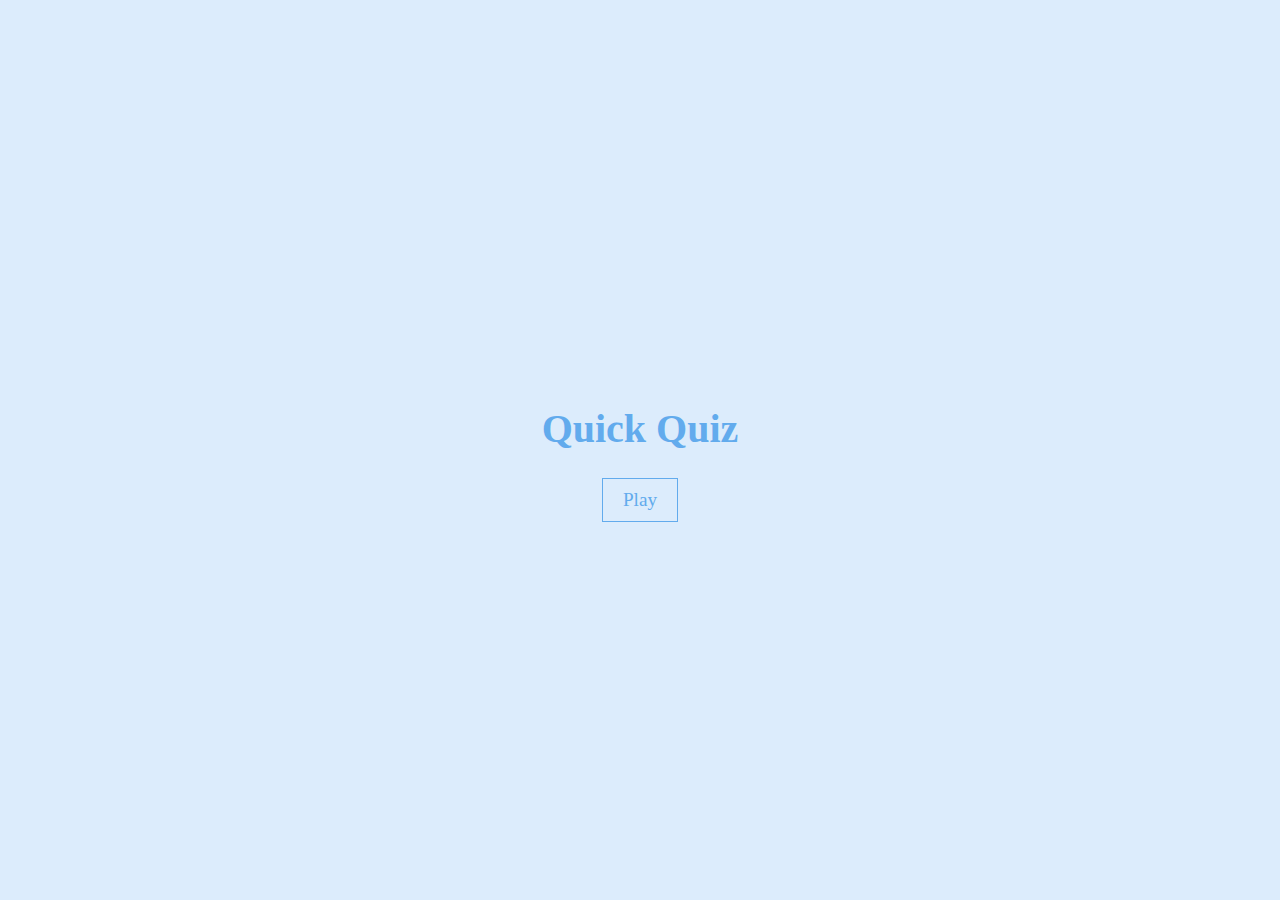
<file: index.html>
<!DOCTYPE html>
<html lang="en">
<head>
    <meta charset="UTF-8">
    <meta name="viewport" content="width=device-width, initial-scale=1.0">
    <title>Document</title>
    <link rel="stylesheet" href="style.css">
</head>
<body>
    <div class="container">
        <h1>Quick Quiz</h1>
        <a href="quiz.html" class="playBtn">Play</a>
    </div>
    <div class="questions">
        <div class="question"></div>
        <div class="options"></div>
    </div>
    <script src="./script.js"></script>
</body>
</html>
</file>
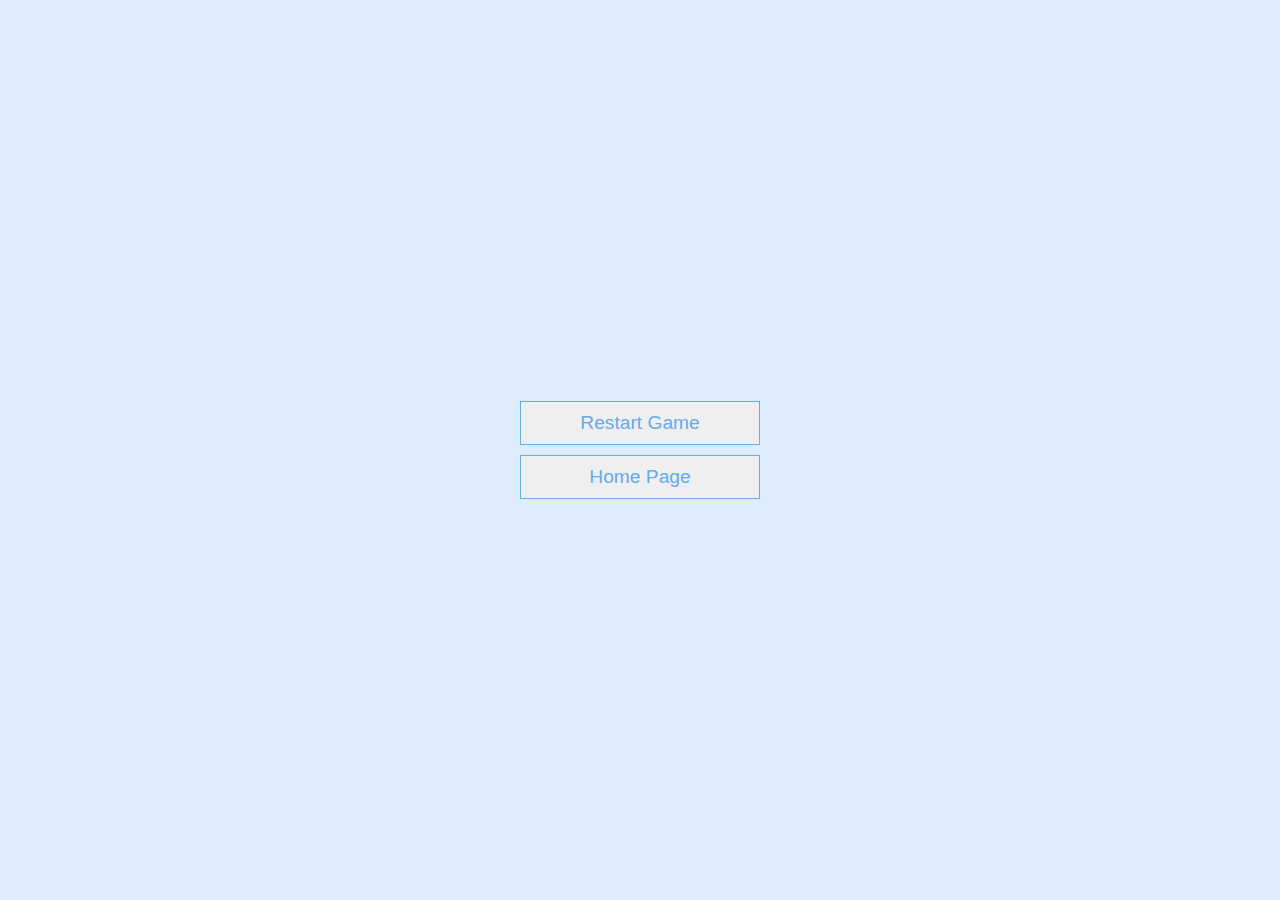
<file: end.html>
<!DOCTYPE html>
<html lang="en">
<head>
    <meta charset="UTF-8">
    <meta name="viewport" content="width=device-width, initial-scale=1.0">
    <title>Document</title>
    <link rel="stylesheet" href="style.css">
</head>
<body>
    <div class="container">
        <div class="score"><span id="finalScore">0</span></div>
        <div class="end">
            <div class="buttons">
                <button onclick="restartGame()">Restart Game</button>
            </div>
            <div class="buttons">
                <button onclick="goToHomePage()">Home Page</button>
            </div>
        </div>
    </div>
    <script src="./script.js"></script>
</body>
</html>
</file>
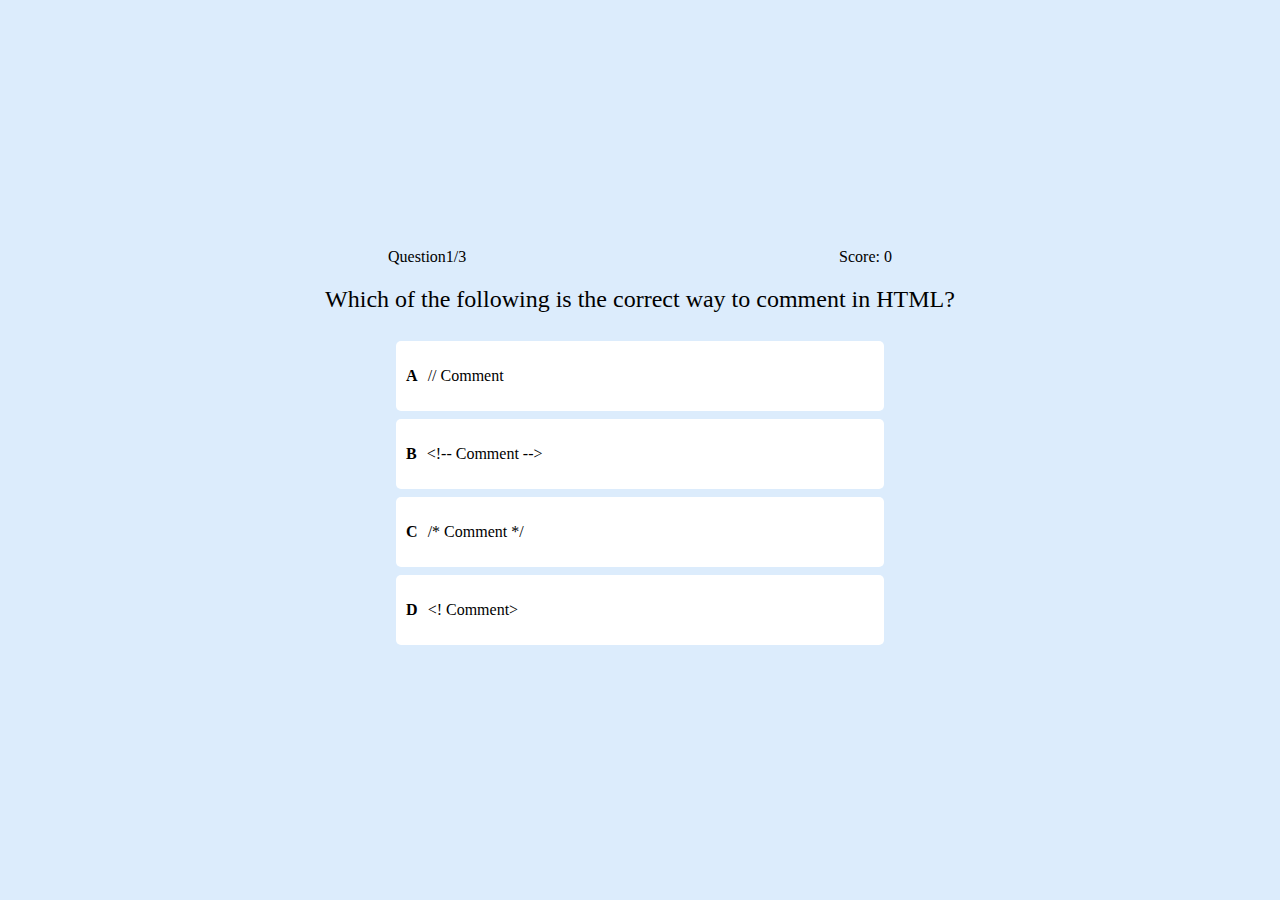
<file: quiz.html>
<!DOCTYPE html>
<html lang="en">
<head>
    <meta charset="UTF-8">
    <meta name="viewport" content="width=device-width, initial-scale=1.0">
    <title>Document</title>
    <link rel="stylesheet" href="style.css">
</head>
<body>
    <div class="quizContainer">
        <div id="progress">
            <div id="questionCounter">Question 1/3</div>
            <div id="score">Score: 0</div>
        </div>
        <div id="question">Question text</div>
        <div class="choices">
            <div class="choiceContainer">
                <p class="number">A</p>
                <p class="text" data-num="1">Choice 1</p>
            </div>
            <div class="choiceContainer">
                <p class="number">B</p>
                <p class="text" data-num="2">Choice 2</p>
            </div>
            <div class="choiceContainer">
                <p class="number">C</p>
                <p class="text" data-num="3">Choice 3</p>
            </div>
            <div class="choiceContainer">
                <p class="number">D</p>
                <p class="text" data-num="4">Choice 4</p>
            </div>
        </div>
    </div>
    <script src="script.js"></script>
</body>
</html>
</file>
<file: style.css>
body {
    background-color: rgb(220,236,252);
    display: flex;
    justify-content: center;
    align-items: center;
    height: 100vh;
    margin: 0;
}

h1 {
    color: rgb(98,171,237);
    font-size: 2.5em;
}

button {
    color: rgb(98,171,237);
    border: rgb(98,171,237) 1px solid;
}

.container {
    text-align: center;
}


.playBtn {
    display: inline-block;
    padding: 10px 20px;
    font-size: 1.2em;
    color: rgb(98,171,237);
    text-decoration: none;
    border: rgb(98,171,237) 1px solid;
    transition: background-color 0.3s;
}

.playBtn:hover {
    background-color: rgb(98,171,237);
    color: white;
}

.end button {
    display: inline-block;
    padding: 10px 20px;
    text-align: center;
    font-size: 1.2em;
    color: rgb(98,171,237);
    text-decoration: none;
    border: rgb(98,171,237) 1px solid;
    /* transition: background-color 0.3s; */
    transition: transform 0.3s ease;
    margin: 5px;
    height: auto;
    width: 15rem;
}

.end button:hover {
    cursor: pointer;
    transform: scale(1.1);
}
/* Add this at the end of styles.css */

.quizContainer {
    display: flex;
    flex-direction: column;
    align-items: center;
    justify-content: center;
    height: 100vh;
}

#progress {
    display: flex;
    justify-content: space-between;
    width: 80%;
    margin-bottom: 20px;
}

#question {
    font-size: 1.5em;
    margin-bottom: 20px;
}

.choices {
    width: 80%;
}

.choiceContainer {
    display: flex;
    justify-content: space-between;
    padding: 10px;
    margin: 8px;
    /* background-color: rgb(220,236,252); */
    border-radius: 5px;
    cursor: pointer;
    transition: background-color 0.3s;
    background-color: white;
}

.choiceContainer:hover {
    background-color: #e0e0e0;
}

.number {
    font-weight: bold;
    margin-right: 10px;
}

.text {
    flex-grow: 1;
}

#finalScore {
    font-size: 3rem;
    color: rgb(98,171,237);
    font-weight: bolder;
}

.correct {
    background-color: green;
}

.incorrect {
    background-color: red;
}
</file>
